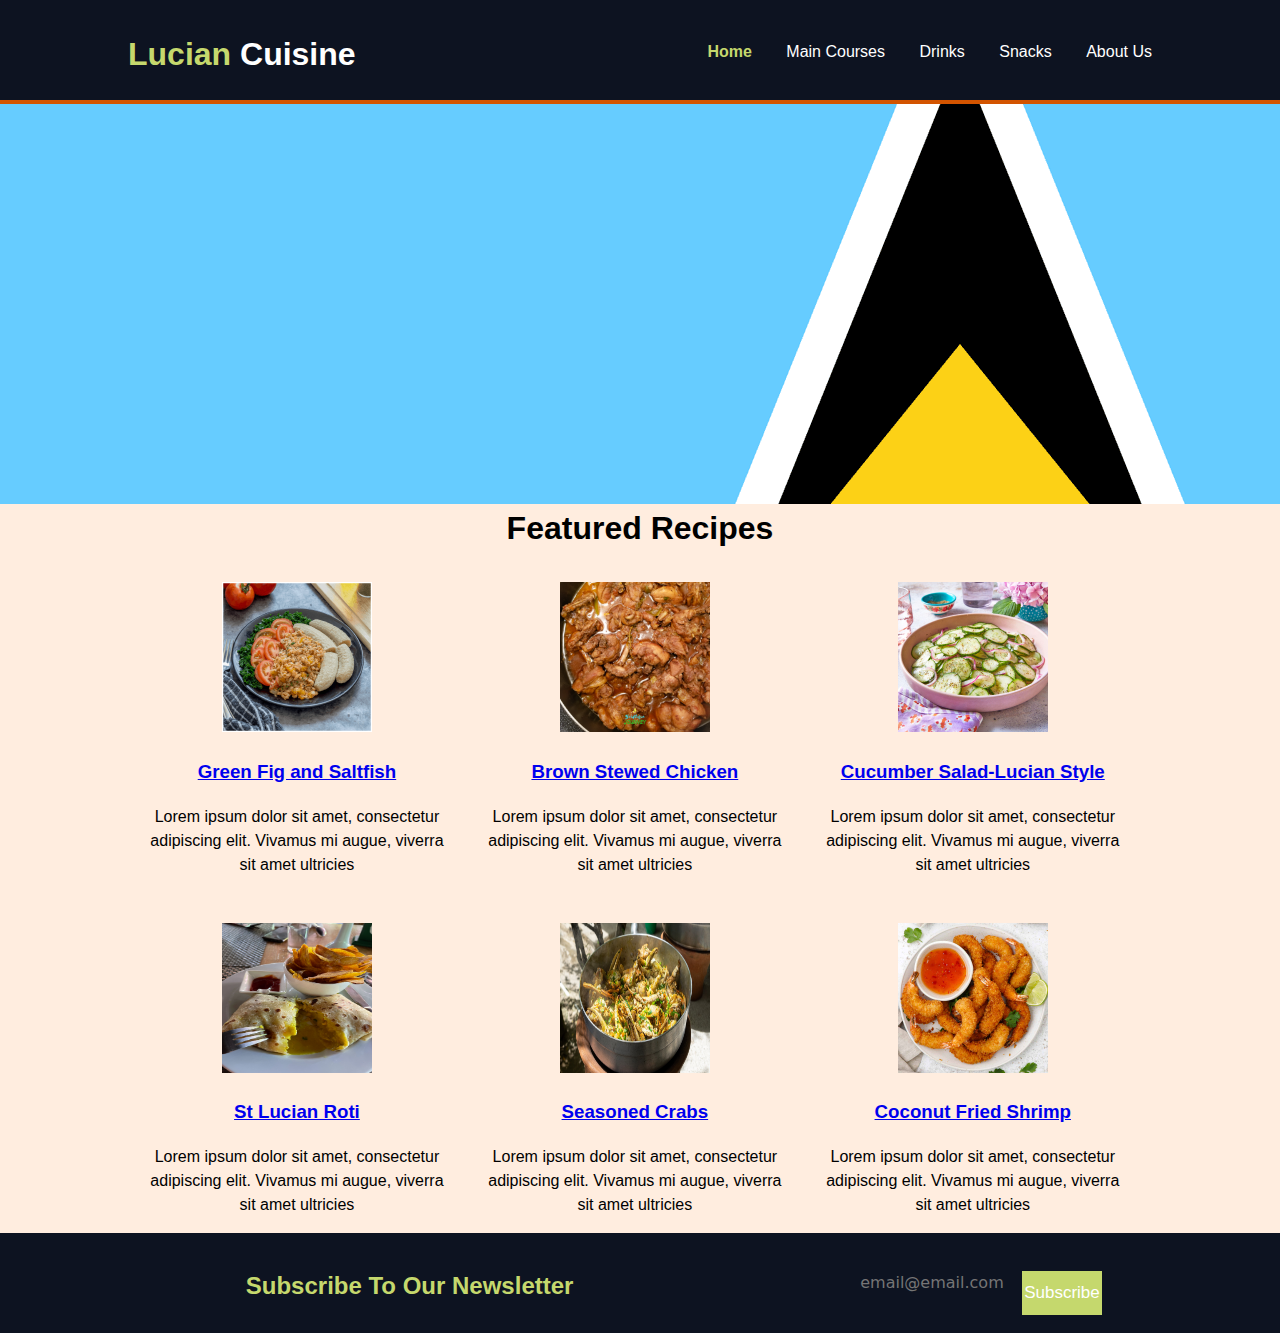
<file: index.html>
<!doctype html>
<html lang="en">
    <head>
        <title>Home</title>
        <link rel="stylesheet" href="css/style.css">
    </head>
    <body>
        <header>
            <div class="container">
                <h1 id="branding"><span class="active">Lucian</span> Cuisine</h1>
                <nav>
                    <ul>
                        <li><a class="active" href="index.html">Home</a></li>
                        <li><a href="maincourses.html">Main Courses</a></li>
                        <li><a href="drinks.html">Drinks</a></li>
						<li><a href="snacks.html">Snacks</a></li>
						<li><a href="aboutus.html">About Us</a></li>
                    </ul>
                </nav>
            </div>
        </header>
        
        <section id="banner">
            <div class="container">
			</div>
			<script async src="https://cse.google.com/cse.js?cx=9193467f8d4b648d4">
			</script>
			<div class="gcse-search">

			</div>
        </section>
	
       
		
		<h1 align="center">Featured Recipes </h1>
           
        
        
        <section id="boxes">
            <div class="container">
                <div class="box">
                    <a href="recipe.html"><img src="img/figandsaltfish.png"></a>
                    <a href="recipe.html"><h3>Green Fig and Saltfish</h3></a>
                    <p>Lorem ipsum dolor sit amet, consectetur adipiscing elit. Vivamus mi augue, viverra sit amet ultricies</p>
                </div>
                <div class="box">
                    <a href="recipe.html"><img src="img/stewedchicken.png"></a>
                    <a href="recipe.html"><h3>Brown Stewed Chicken</h3></a>
                    <p>Lorem ipsum dolor sit amet, consectetur adipiscing elit. Vivamus mi augue, viverra sit amet ultricies</p>
                </div>
                <div class="box">
                    <a href="recipe.html"><img src="img/salad.jpg"></a>
                    <a href="recipe.html"><h3>Cucumber Salad-Lucian Style</h3></a>
                    <p>Lorem ipsum dolor sit amet, consectetur adipiscing elit. Vivamus mi augue, viverra sit amet ultricies</p>
                </div>
				 <div class="box">
                    <a href="recipe.html"><img src="img/roti.jpg"></a>
                    <a href="recipe.html"><h3>St Lucian Roti</h3></a>
                    <p>Lorem ipsum dolor sit amet, consectetur adipiscing elit. Vivamus mi augue, viverra sit amet ultricies</p>
                </div>
				 <div class="box">
                    <a href="recipe.html"><img src="img/crabs.jpg"></a>
                    <a href="recipe.html"><h3>Seasoned Crabs</h3></a>
                    <p>Lorem ipsum dolor sit amet, consectetur adipiscing elit. Vivamus mi augue, viverra sit amet ultricies</p>
                </div>
				 <div class="box">
                    <a href="recipe.html"><img src="img/shrimp.jpg"></a>
                    <a href="recipe.html"><h3>Coconut Fried Shrimp</h3></a>
                    <p>Lorem ipsum dolor sit amet, consectetur adipiscing elit. Vivamus mi augue, viverra sit amet ultricies</p>
                </div>
            </div>
        </section>

        <footer>
             <section id="newsletter">
            <div class="container">
                <h2>Subscribe To Our Newsletter</h2>
                <form>
                    <input type="email" placeholder="email@email.com">
                    <button>Subscribe</button>
                </form>
            </div>
        </section>
        </footer>
    </body>
</html>
</file>
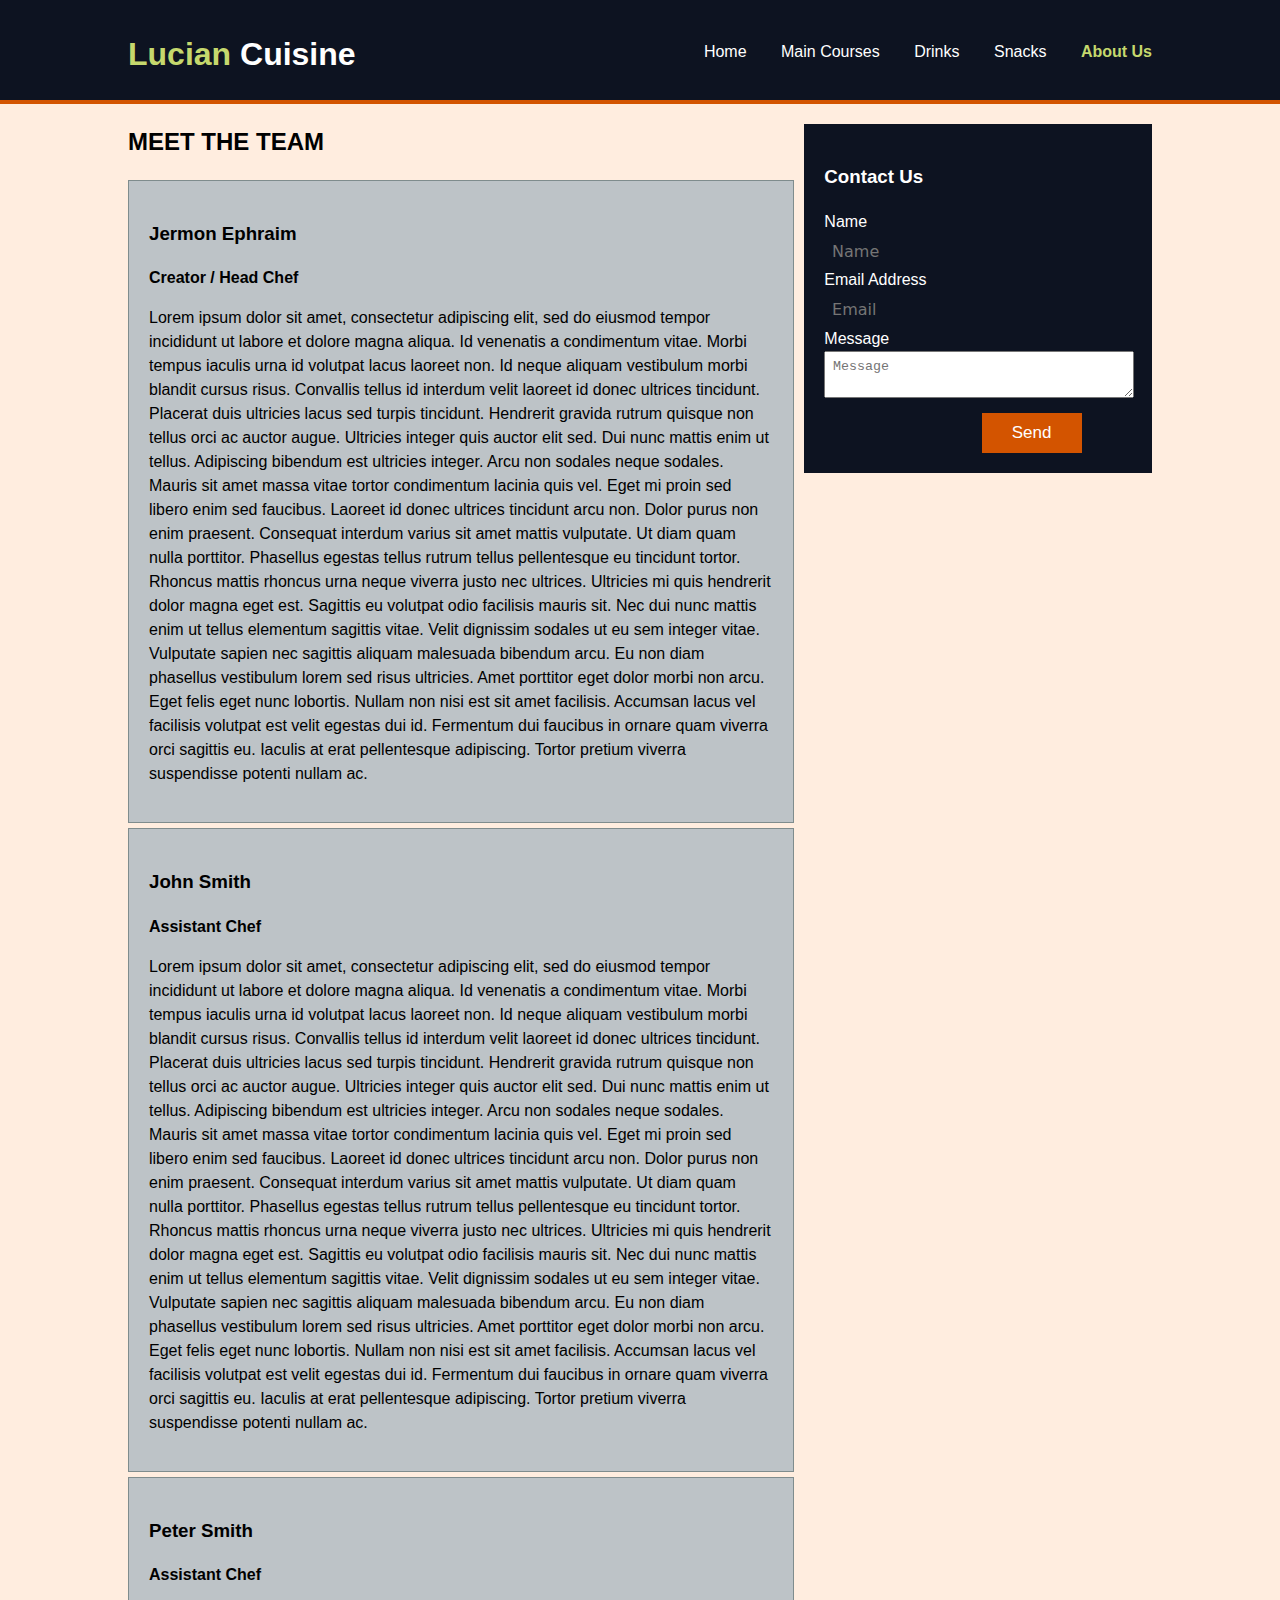
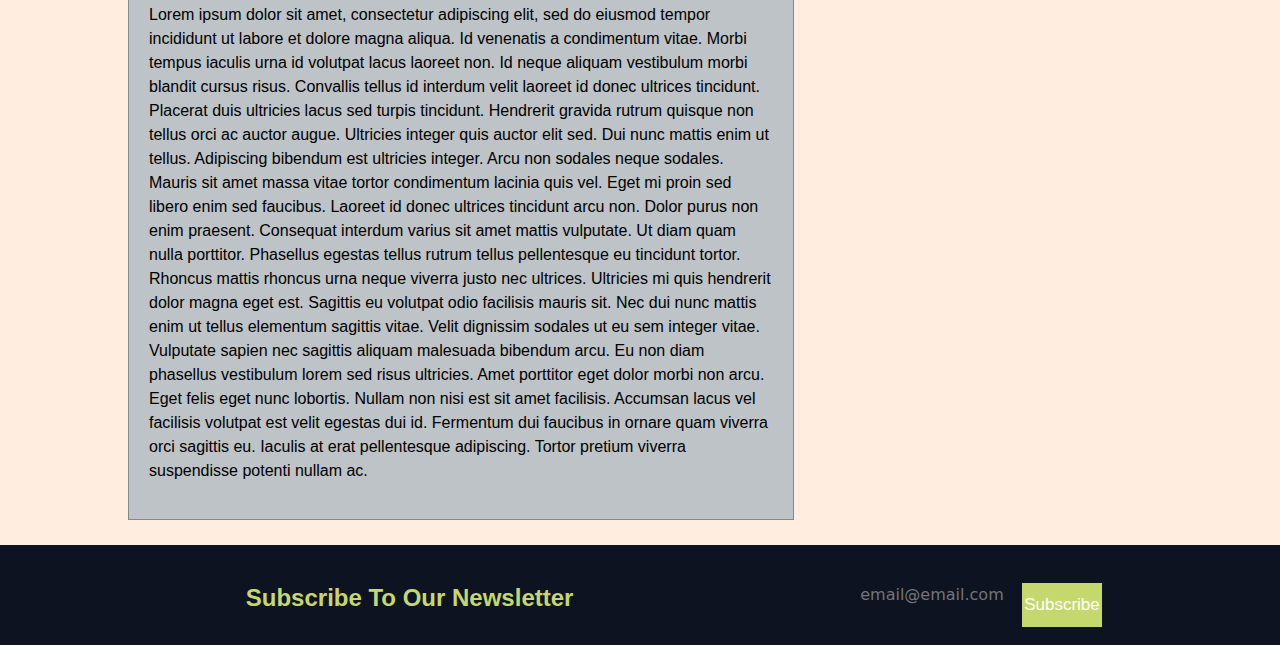
<file: aboutus.html>
<!doctype html>
<html lang="en">
    <head>
        <title>Recipe Page</title>
        <link rel="stylesheet" href="css/style.css">
    </head>
    <body>
        <header>
            <div class="container">
                <h1 id="branding"><span class="active">Lucian</span> Cuisine</h1>
                <nav>
                    <ul>
                        <li><a href="index.html">Home</a></li>
                        <li><a href="maincourses.html">Main Courses</a></li>
                        <li><a href="drinks.html">Drinks</a></li>
						<li><a href="snacks.html">Snacks</a></li>
						<li><a class="active" href="aboutus.html">About Us</a></li>
                    </ul>
                </nav>
            </div>
        </header>
		
         <section id="boxes">
            <div class="container">
                <article id="services">
                    <h2>MEET THE TEAM</h2>
                    <div>
                        <h3>Jermon Ephraim</h3>
                        <p><strong>Creator / Head Chef</strong></p>
                        <p>Lorem ipsum dolor sit amet, consectetur adipiscing elit, sed do eiusmod tempor incididunt ut labore et dolore magna aliqua. Id venenatis a condimentum vitae. Morbi tempus iaculis urna id volutpat lacus laoreet non. Id neque aliquam vestibulum morbi blandit cursus risus. Convallis tellus id interdum velit laoreet id donec ultrices tincidunt. Placerat duis ultricies lacus sed turpis tincidunt. Hendrerit gravida rutrum quisque non tellus orci ac auctor augue. Ultricies integer quis auctor elit sed. Dui nunc mattis enim ut tellus. Adipiscing bibendum est ultricies integer. Arcu non sodales neque sodales. Mauris sit amet massa vitae tortor condimentum lacinia quis vel. Eget mi proin sed libero enim sed faucibus. Laoreet id donec ultrices tincidunt arcu non. Dolor purus non enim praesent.

						Consequat interdum varius sit amet mattis vulputate. Ut diam quam nulla porttitor. Phasellus egestas tellus rutrum tellus pellentesque eu tincidunt tortor. Rhoncus mattis rhoncus urna neque viverra justo nec ultrices. Ultricies mi quis hendrerit dolor magna eget est. Sagittis eu volutpat odio facilisis mauris sit. Nec dui nunc mattis enim ut tellus elementum sagittis vitae. Velit dignissim sodales ut eu sem integer vitae. Vulputate sapien nec sagittis aliquam malesuada bibendum arcu. Eu non diam phasellus vestibulum lorem sed risus ultricies. Amet porttitor eget dolor morbi non arcu. Eget felis eget nunc lobortis. Nullam non nisi est sit amet facilisis. Accumsan lacus vel facilisis volutpat est velit egestas dui id. Fermentum dui faucibus in ornare quam viverra orci sagittis eu. Iaculis at erat pellentesque adipiscing. Tortor pretium viverra suspendisse potenti nullam ac.</p>
                    </div>
                    <div>
                        <h3>John Smith</h3>
                        <p><strong>Assistant Chef</strong></p>
                        <p>Lorem ipsum dolor sit amet, consectetur adipiscing elit, sed do eiusmod tempor incididunt ut labore et dolore magna aliqua. Id venenatis a condimentum vitae. Morbi tempus iaculis urna id volutpat lacus laoreet non. Id neque aliquam vestibulum morbi blandit cursus risus. Convallis tellus id interdum velit laoreet id donec ultrices tincidunt. Placerat duis ultricies lacus sed turpis tincidunt. Hendrerit gravida rutrum quisque non tellus orci ac auctor augue. Ultricies integer quis auctor elit sed. Dui nunc mattis enim ut tellus. Adipiscing bibendum est ultricies integer. Arcu non sodales neque sodales. Mauris sit amet massa vitae tortor condimentum lacinia quis vel. Eget mi proin sed libero enim sed faucibus. Laoreet id donec ultrices tincidunt arcu non. Dolor purus non enim praesent.

						Consequat interdum varius sit amet mattis vulputate. Ut diam quam nulla porttitor. Phasellus egestas tellus rutrum tellus pellentesque eu tincidunt tortor. Rhoncus mattis rhoncus urna neque viverra justo nec ultrices. Ultricies mi quis hendrerit dolor magna eget est. Sagittis eu volutpat odio facilisis mauris sit. Nec dui nunc mattis enim ut tellus elementum sagittis vitae. Velit dignissim sodales ut eu sem integer vitae. Vulputate sapien nec sagittis aliquam malesuada bibendum arcu. Eu non diam phasellus vestibulum lorem sed risus ultricies. Amet porttitor eget dolor morbi non arcu. Eget felis eget nunc lobortis. Nullam non nisi est sit amet facilisis. Accumsan lacus vel facilisis volutpat est velit egestas dui id. Fermentum dui faucibus in ornare quam viverra orci sagittis eu. Iaculis at erat pellentesque adipiscing. Tortor pretium viverra suspendisse potenti nullam ac.</p>
                    </div>
                    <div>
                        <h3>Peter Smith</h3>
                        <p><strong>Assistant Chef</strong></p>
                        <p>Lorem ipsum dolor sit amet, consectetur adipiscing elit, sed do eiusmod tempor incididunt ut labore et dolore magna aliqua. Id venenatis a condimentum vitae. Morbi tempus iaculis urna id volutpat lacus laoreet non. Id neque aliquam vestibulum morbi blandit cursus risus. Convallis tellus id interdum velit laoreet id donec ultrices tincidunt. Placerat duis ultricies lacus sed turpis tincidunt. Hendrerit gravida rutrum quisque non tellus orci ac auctor augue. Ultricies integer quis auctor elit sed. Dui nunc mattis enim ut tellus. Adipiscing bibendum est ultricies integer. Arcu non sodales neque sodales. Mauris sit amet massa vitae tortor condimentum lacinia quis vel. Eget mi proin sed libero enim sed faucibus. Laoreet id donec ultrices tincidunt arcu non. Dolor purus non enim praesent.

						Consequat interdum varius sit amet mattis vulputate. Ut diam quam nulla porttitor. Phasellus egestas tellus rutrum tellus pellentesque eu tincidunt tortor. Rhoncus mattis rhoncus urna neque viverra justo nec ultrices. Ultricies mi quis hendrerit dolor magna eget est. Sagittis eu volutpat odio facilisis mauris sit. Nec dui nunc mattis enim ut tellus elementum sagittis vitae. Velit dignissim sodales ut eu sem integer vitae. Vulputate sapien nec sagittis aliquam malesuada bibendum arcu. Eu non diam phasellus vestibulum lorem sed risus ultricies. Amet porttitor eget dolor morbi non arcu. Eget felis eget nunc lobortis. Nullam non nisi est sit amet facilisis. Accumsan lacus vel facilisis volutpat est velit egestas dui id. Fermentum dui faucibus in ornare quam viverra orci sagittis eu. Iaculis at erat pellentesque adipiscing. Tortor pretium viverra suspendisse potenti nullam ac.</p>
                    </div>
                </article>    
                
                <aside id="contact" class="dark">
                    <h3>Contact Us</h3>
                    <form>
                        <label>Name</label><br>
                        <input type="text" placeholder="Name"><br>
                        <label>Email Address</label><br>
                        <input type="text" placeholder="Email"><br>
                        <label>Message</label><br>
                        <textarea placeholder="Message"></textarea><br>
                        <button>Send</button>
                    </form>
                </aside>
            </div>
        </section>

        <footer>
             <section id="newsletter">
            <div class="container">
                <h2>Subscribe To Our Newsletter</h2>
                <form>
                    <input type="email" placeholder="email@email.com">
                    <button>Subscribe</button>
                </form>
            </div>
        </section>
        </footer>
    </body>
</html>
</file>
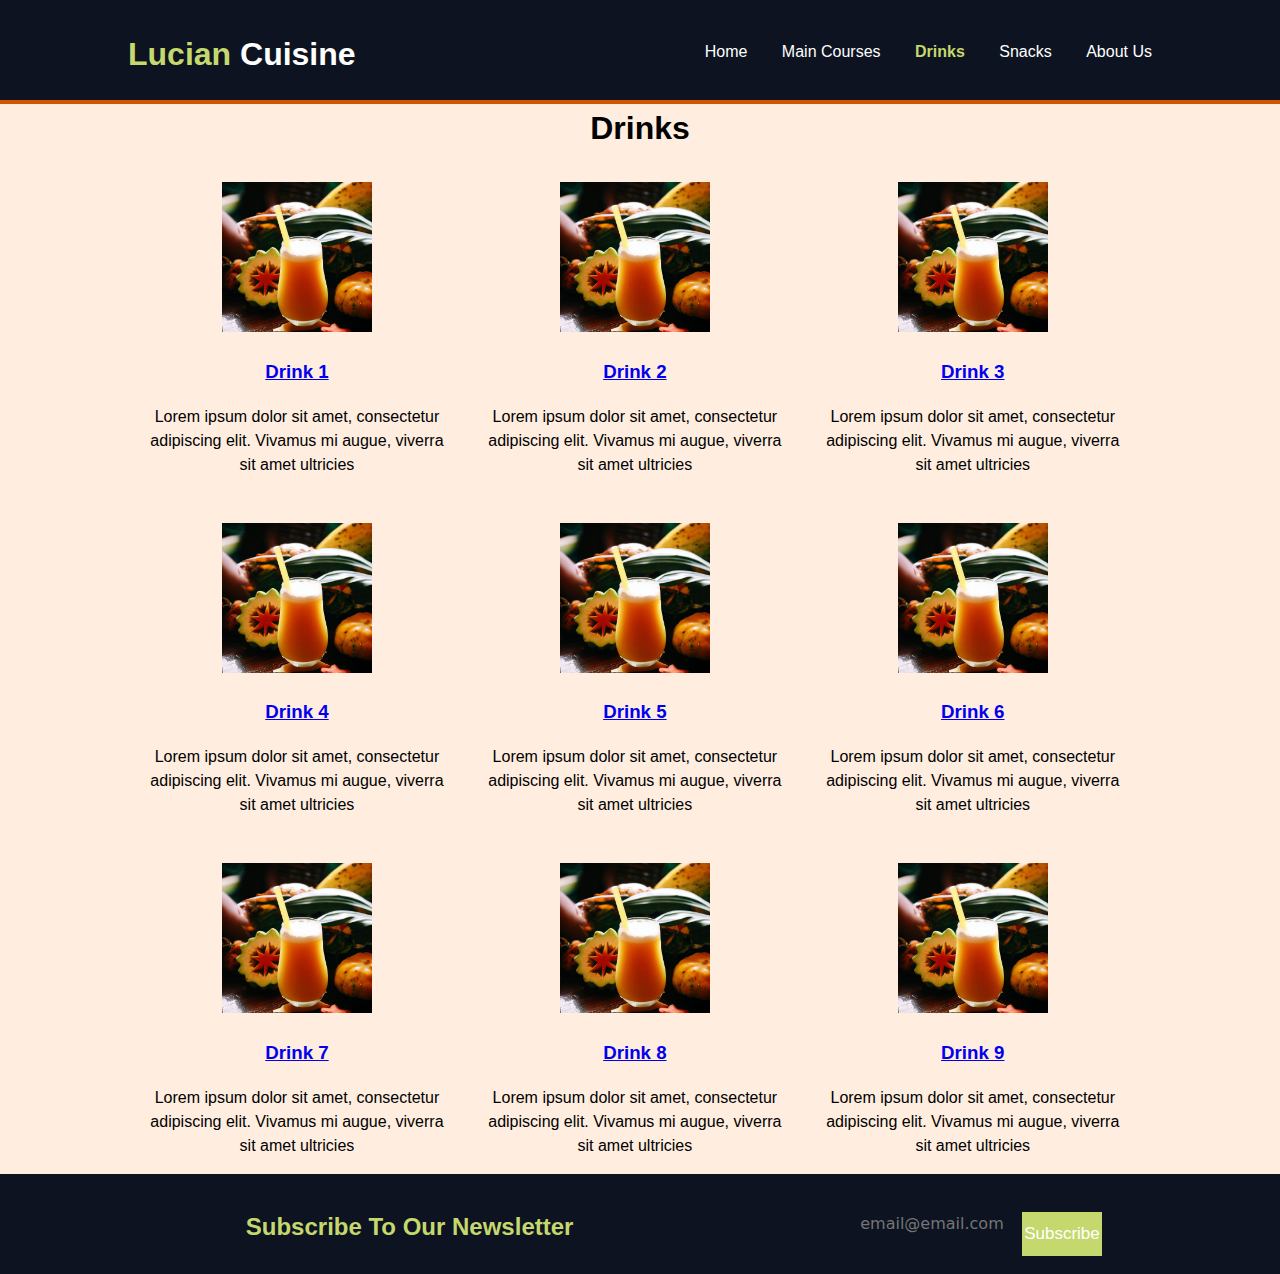
<file: drinks.html>
<!doctype html>
<html lang="en">
    <head>
        <title>Drinks</title>
        <link rel="stylesheet" href="css/style.css">
    </head>
    <body>
        <header>
            <div class="container">
                <h1 id="branding"><span class="active">Lucian</span> Cuisine</h1>
                <nav>
                    <ul>
                        <li><a href="index.html">Home</a></li>
                        <li><a href="maincourses.html">Main Courses</a></li>
                        <li><a class="active" href="drinks.html">Drinks</a></li>
						<li><a href="snacks.html">Snacks</a></li>
						<li><a href="aboutus.html">About Us</a></li>
                    </ul>
                </nav>
            </div>
        </header>
        
      
		
			
	    <div>
		</div>
		
		<h1 align="center">Drinks</h1>
           
        
        
        <section id="boxes">
            <div class="container">
               <div class="box"> 
                    <a href="recipe.html"><img src="img/drinkplaceholder.jpg"></a>
                    <a href="recipe.html"><h3>Drink 1</h3></a>
                    <p>Lorem ipsum dolor sit amet, consectetur adipiscing elit. Vivamus mi augue, viverra sit amet ultricies</p>
                </div>
                <div class="box">
                    <a href="recipe.html"><img src="img/drinkplaceholder.jpg"></a>
                    <a href="recipe.html"><h3>Drink 2</h3></a>
                    <p>Lorem ipsum dolor sit amet, consectetur adipiscing elit. Vivamus mi augue, viverra sit amet ultricies</p>
                </div>
                <div class="box">
                    <a href="recipe.html"><img src="img/drinkplaceholder.jpg"></a>
                    <a href="recipe.html"><h3>Drink 3</h3></a>
                    <p>Lorem ipsum dolor sit amet, consectetur adipiscing elit. Vivamus mi augue, viverra sit amet ultricies</p>
                </div>
				 <div class="box">
                    <a href="recipe.html"><img src="img/drinkplaceholder.jpg"></a>
                    <a href="recipe.html"><h3>Drink 4</h3></a>
                    <p>Lorem ipsum dolor sit amet, consectetur adipiscing elit. Vivamus mi augue, viverra sit amet ultricies</p>
                </div>
				 <div class="box">
                    <a href="recipe.html"><img src="img/drinkplaceholder.jpg"></a>
                    <a href="recipe.html"><h3>Drink 5</h3></a>
                    <p>Lorem ipsum dolor sit amet, consectetur adipiscing elit. Vivamus mi augue, viverra sit amet ultricies</p>
                </div>
				 <div class="box">
                    <a href="recipe.html"><img src="img/drinkplaceholder.jpg"></a>
                    <a href="recipe.html"><h3>Drink 6</h3></a>
                    <p>Lorem ipsum dolor sit amet, consectetur adipiscing elit. Vivamus mi augue, viverra sit amet ultricies</p>
                </div>
				 <div class="box">
                    <a href="recipe.html"><img src="img/drinkplaceholder.jpg"></a>
                    <a href="recipe.html"><h3>Drink 7</h3></a>
                    <p>Lorem ipsum dolor sit amet, consectetur adipiscing elit. Vivamus mi augue, viverra sit amet ultricies</p>
                </div>
				 <div class="box">
                    <a href="recipe.html"><img src="img/drinkplaceholder.jpg"></a>
                    <a href="recipe.html"><h3>Drink 8</h3></a>
                    <p>Lorem ipsum dolor sit amet, consectetur adipiscing elit. Vivamus mi augue, viverra sit amet ultricies</p>
                </div>
				 <div class="box">
                    <a href="recipe.html"><img src="img/drinkplaceholder.jpg"></a>
                    <a href="recipe.html"><h3>Drink 9</h3></a>
                    <p>Lorem ipsum dolor sit amet, consectetur adipiscing elit. Vivamus mi augue, viverra sit amet ultricies</p>
                </div>
            </div>
        </section>

        <footer>
             <section id="newsletter">
            <div class="container">
                <h2>Subscribe To Our Newsletter</h2>
                <form>
                    <input type="email" placeholder="email@email.com">
                    <button>Subscribe</button>
                </form>
            </div>
        </section>
        </footer>
    </body>
</html>
</file>
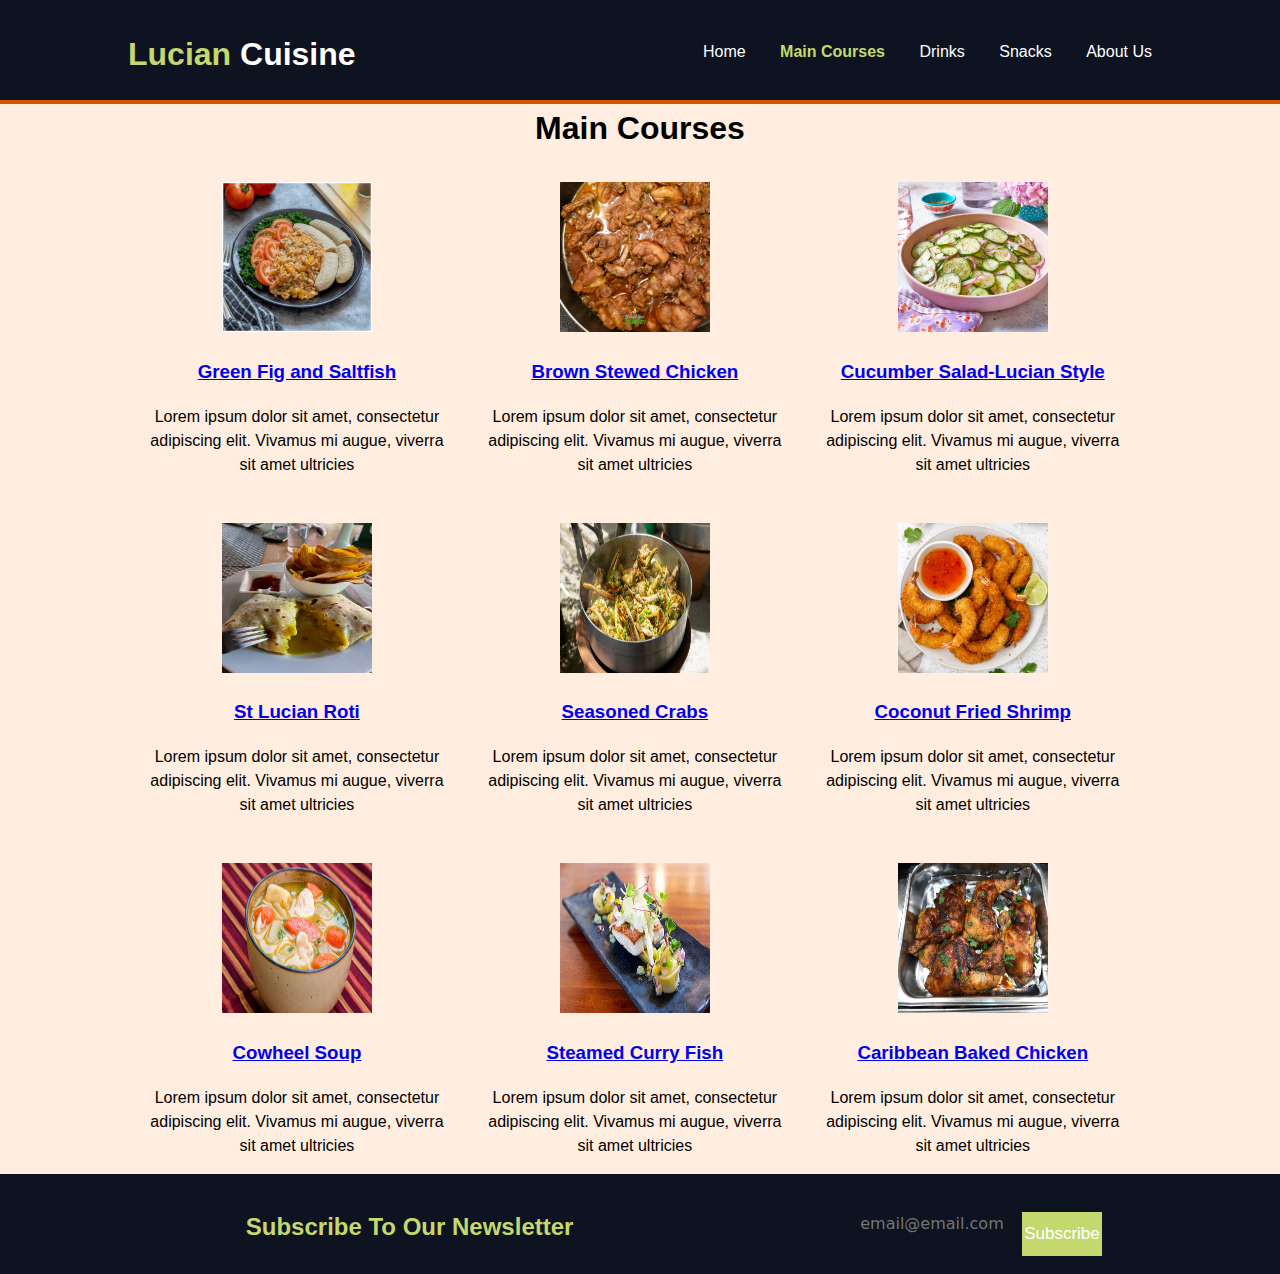
<file: maincourses.html>
<!doctype html>
<html lang="en">
    <head>
        <title>Main Courses</title>
        <link rel="stylesheet" href="css/style.css">
    </head>
    <body>
        <header>
            <div class="container">
                <h1 id="branding"><span class="active">Lucian</span> Cuisine</h1>
                <nav>
                    <ul>
                        <li><a href="index.html">Home</a></li>
                        <li><a class="active" href="maincourses.html">Main Courses</a></li>
                        <li><a href="drinks.html">Drinks</a></li>
						<li><a href="snacks.html">Snacks</a></li>
						<li><a href="aboutus.html">About Us</a></li>
                    </ul>
                </nav>
            </div>
        </header>
        
      
		
			
	    <div>
		</div>
		
		<h1 align="center">Main Courses</h1>
           
        
        
        <section id="boxes">
            <div class="container">
               <div class="box"> 
                    <a href="recipe.html"><img src="img/figandsaltfish.png"></a>
                    <a href="recipe.html"><h3>Green Fig and Saltfish</h3></a>
                    <p>Lorem ipsum dolor sit amet, consectetur adipiscing elit. Vivamus mi augue, viverra sit amet ultricies</p>
                </div>
                <div class="box">
                    <a href="recipe.html"><img src="img/stewedchicken.png"></a>
                    <a href="recipe.html"><h3>Brown Stewed Chicken</h3></a>
                    <p>Lorem ipsum dolor sit amet, consectetur adipiscing elit. Vivamus mi augue, viverra sit amet ultricies</p>
                </div>
                <div class="box">
                    <a href="recipe.html"><img src="img/salad.jpg"></a>
                    <a href="recipe.html"><h3>Cucumber Salad-Lucian Style</h3></a>
                    <p>Lorem ipsum dolor sit amet, consectetur adipiscing elit. Vivamus mi augue, viverra sit amet ultricies</p>
                </div>
				 <div class="box">
                    <a href="recipe.html"><img src="img/roti.jpg"></a>
                    <a href="recipe.html"><h3>St Lucian Roti</h3></a>
                    <p>Lorem ipsum dolor sit amet, consectetur adipiscing elit. Vivamus mi augue, viverra sit amet ultricies</p>
                </div>
				 <div class="box">
                    <a href="recipe.html"><img src="img/crabs.jpg"></a>
                    <a href="recipe.html"><h3>Seasoned Crabs</h3></a>
                    <p>Lorem ipsum dolor sit amet, consectetur adipiscing elit. Vivamus mi augue, viverra sit amet ultricies</p>
                </div>
				 <div class="box">
                    <a href="recipe.html"><img src="img/shrimp.jpg"></a>
                    <a href="recipe.html"><h3>Coconut Fried Shrimp</h3></a>
                    <p>Lorem ipsum dolor sit amet, consectetur adipiscing elit. Vivamus mi augue, viverra sit amet ultricies</p>
                </div>
				 <div class="box">
                    <a href="recipe.html"><img src="img/soup.jpg"></a>
                    <a href="recipe.html"><h3>Cowheel Soup</h3></a>
                    <p>Lorem ipsum dolor sit amet, consectetur adipiscing elit. Vivamus mi augue, viverra sit amet ultricies</p>
                </div>
				 <div class="box">
                    <a href="recipe.html"><img src="img/fish.jpg"></a>
                    <a href="recipe.html"><h3>Steamed Curry Fish</h3></a>
                    <p>Lorem ipsum dolor sit amet, consectetur adipiscing elit. Vivamus mi augue, viverra sit amet ultricies</p>
                </div>
				 <div class="box">
                    <a href="recipe.html"><img src="img/chicken.jpg"></a>
                    <a href="recipe.html"><h3>Caribbean Baked Chicken</h3></a>
                    <p>Lorem ipsum dolor sit amet, consectetur adipiscing elit. Vivamus mi augue, viverra sit amet ultricies</p>
                </div>
            </div>
        </section>

        <footer>
             <section id="newsletter">
            <div class="container">
                <h2>Subscribe To Our Newsletter</h2>
                <form>
                    <input type="email" placeholder="email@email.com">
                    <button>Subscribe</button>
                </form>
            </div>
        </section>
        </footer>
    </body>
</html>
</file>
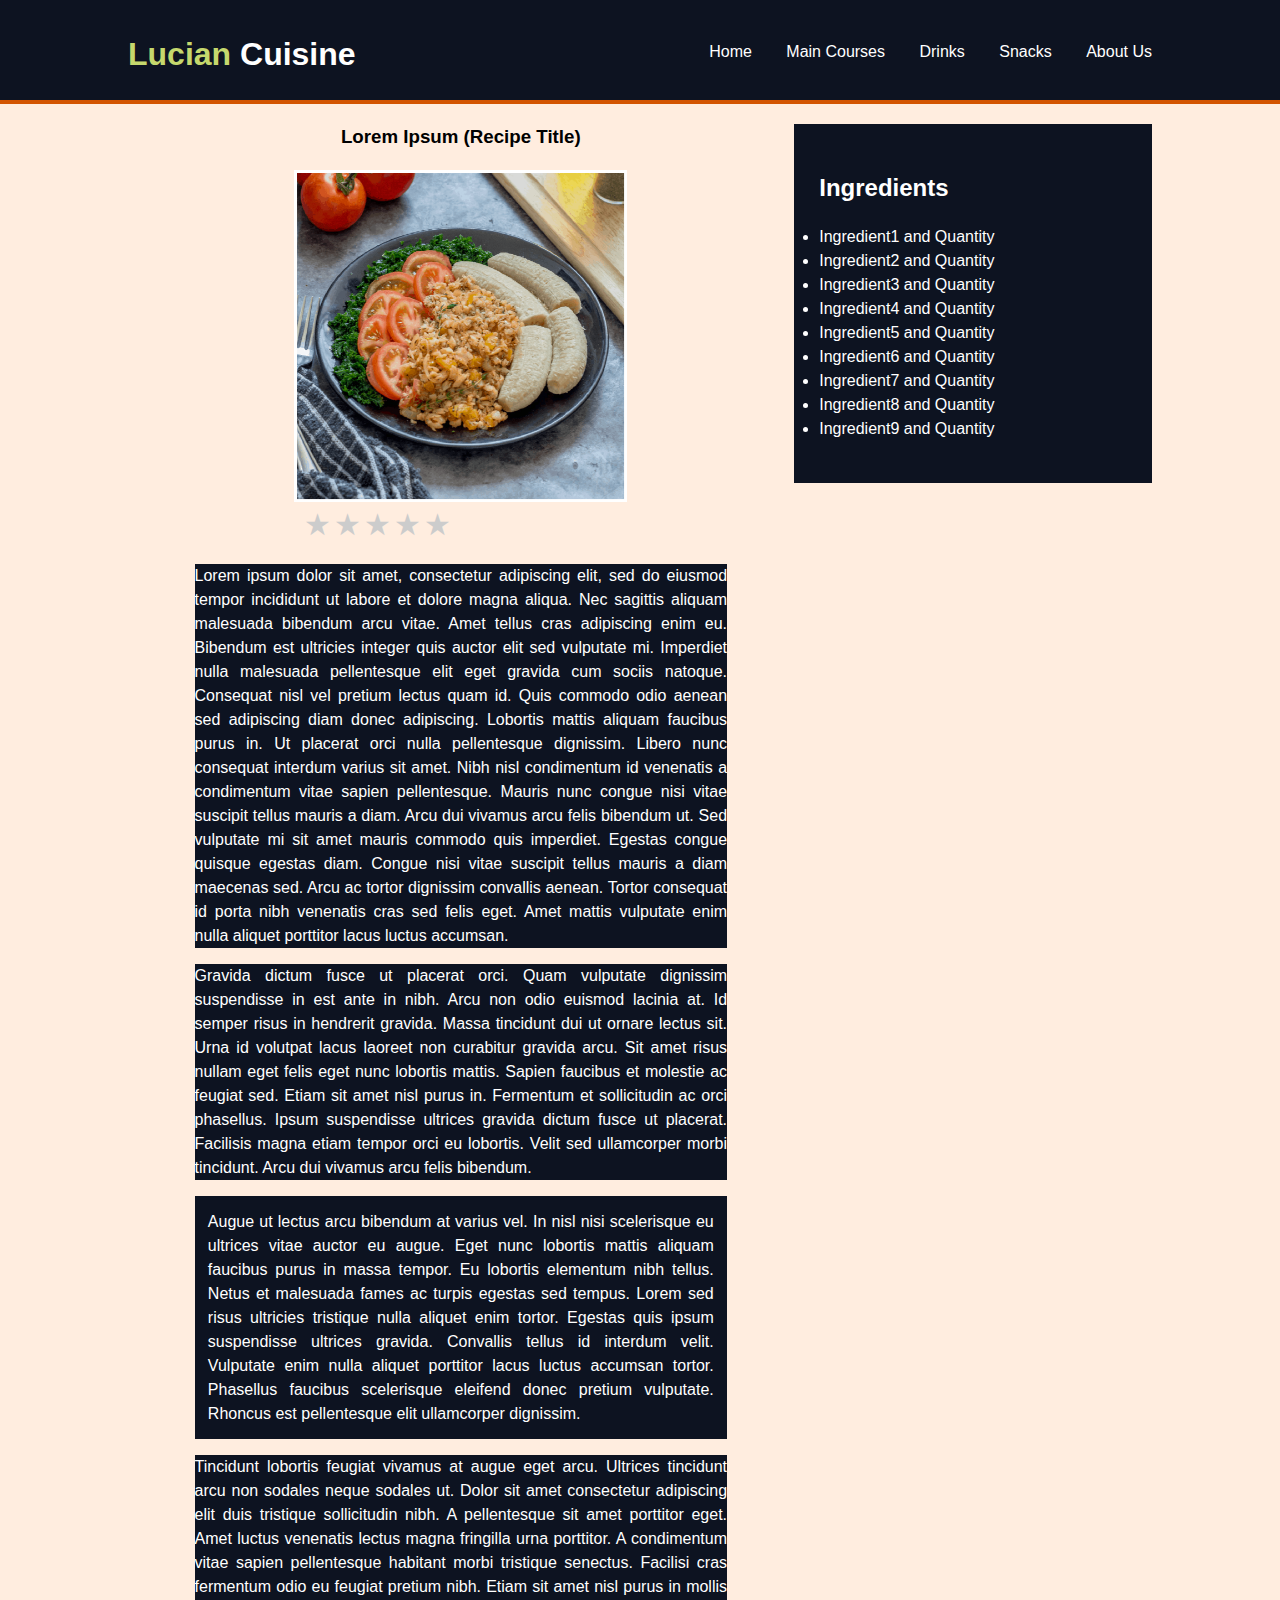
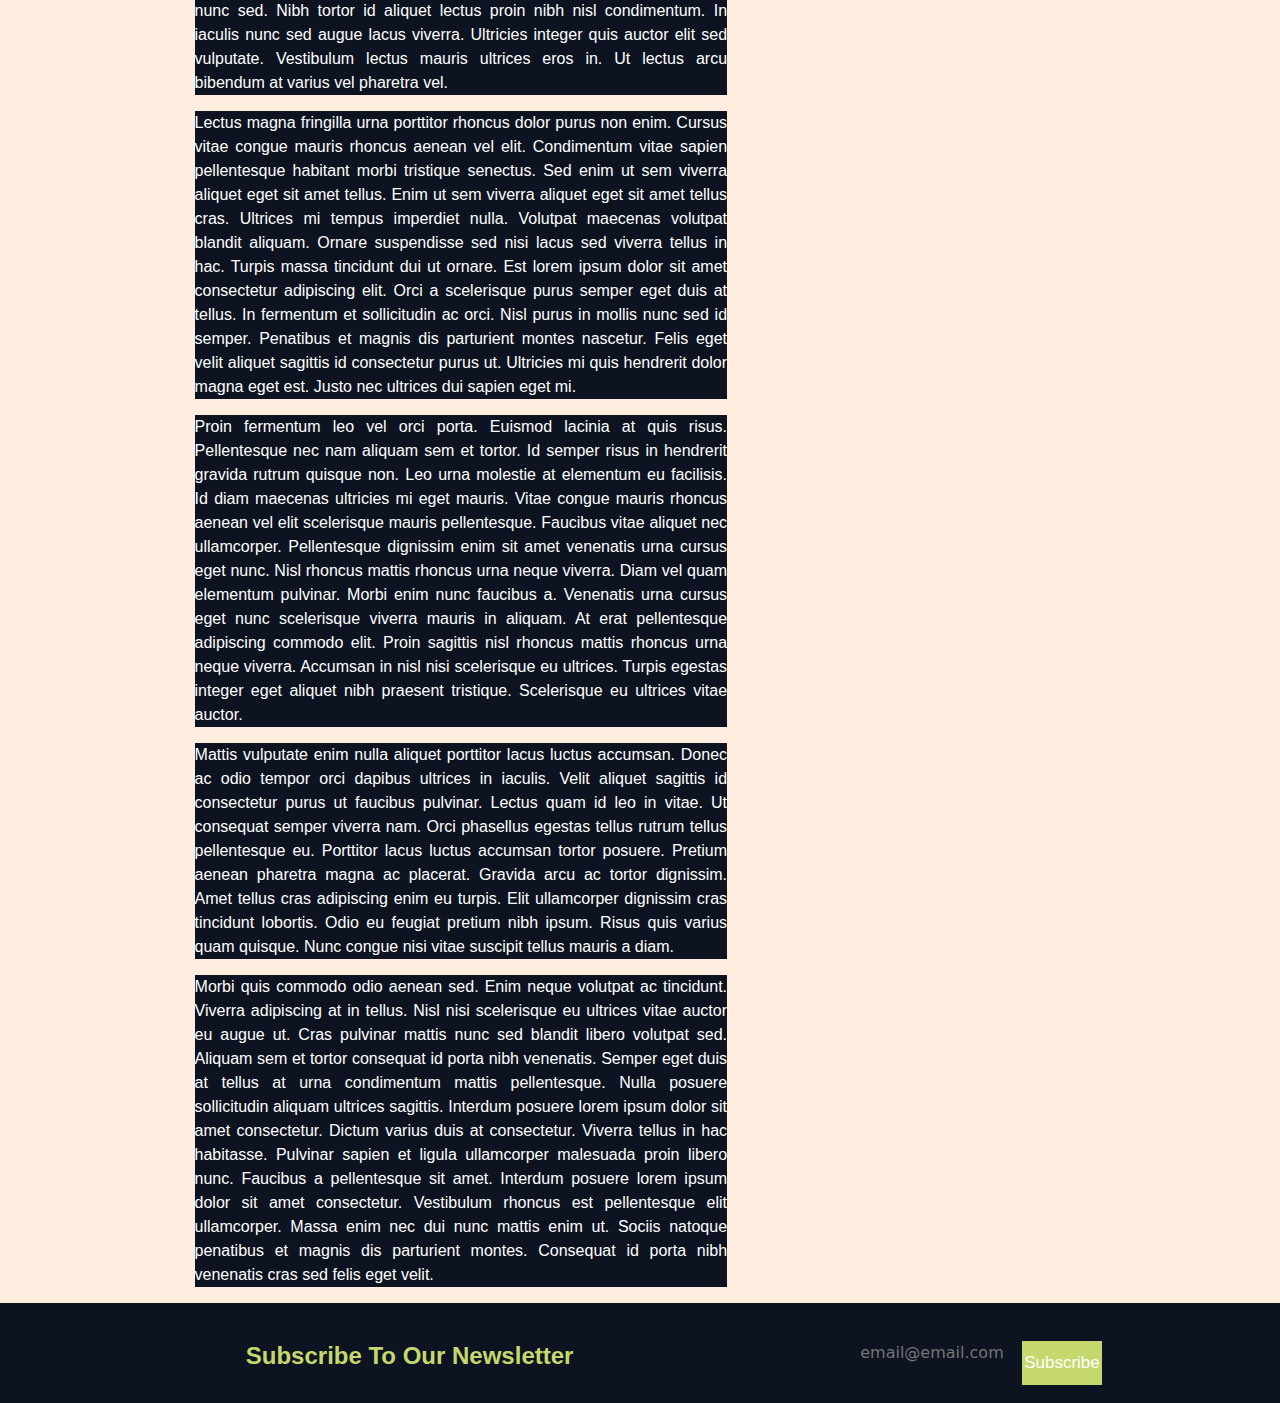
<file: recipe.html>
<!doctype html>
<html lang="en">
    <head>
        <title>Recipe Page</title>
        <link rel="stylesheet" href="css/style.css">
    </head>
    <body>
        <header>
            <div class="container">
                <h1 id="branding"><span class="active">Lucian</span> Cuisine</h1>
                <nav>
                    <ul>
                        <li><a href="index.html">Home</a></li>
                        <li><a href="maincourses.html">Main Courses</a></li>
                        <li><a href="drinks.html">Drinks</a></li>
						<li><a href="snacks.html">Snacks</a></li>
						<li><a href="aboutus.html">About Us</a></li>
                    </ul>
                </nav>
            </div>
        </header>
		
        <section>
            <div class="container">
			<aside id="wwd" class="dark">
           
                    <h2>Ingredients</h2>
                    <p>
                       <ul>
							<li>Ingredient1 and Quantity</li>
							<li>Ingredient2 and Quantity</li>
							<li>Ingredient3 and Quantity</li>
							<li>Ingredient4 and Quantity</li>
							<li>Ingredient5 and Quantity</li>
							<li>Ingredient6 and Quantity</li>
							<li>Ingredient7 and Quantity</li>
							<li>Ingredient8 and Quantity</li>
							<li>Ingredient9 and Quantity</li>
				       </ul> 
                    </p>
           
            </aside>
                <article id="recipe">
				
				
                    <h3 align="center">Lorem Ipsum (Recipe Title)</h3>
                   
					
					
					
				 <img src="img/figandsaltfish.png" alt="Paris" class="center"> 
				 
				 
			
				<div class="center">
				   <div class="rate">
					<input type="radio" id="star5" name="rate" value="5" />
					<label for="star5" title="Delicious!">5 stars</label>
					<input type="radio" id="star4" name="rate" value="4" />
					<label for="star4" title="Great!">4 stars</label>
					<input type="radio" id="star3" name="rate" value="3" />
					<label for="star3" title="Average">3 stars</label>
					<input type="radio" id="star2" name="rate" value="2" />
					<label for="star2" title="Poor">2 stars</label>
					<input type="radio" id="star1" name="rate" value="1" />
					<label for="star1" title="Eww!">1 star</label>
					</div>
				</div>
			
			<div class="container">
                    <p class="dark">
                        Lorem ipsum dolor sit amet, consectetur adipiscing elit, sed do eiusmod tempor incididunt ut labore et dolore magna aliqua. Nec sagittis aliquam malesuada bibendum arcu vitae. Amet tellus cras adipiscing enim eu. Bibendum est ultricies integer quis auctor elit sed vulputate mi. Imperdiet nulla malesuada pellentesque elit eget gravida cum sociis natoque. Consequat nisl vel pretium lectus quam id. Quis commodo odio aenean sed adipiscing diam donec adipiscing. Lobortis mattis aliquam faucibus purus in. Ut placerat orci nulla pellentesque dignissim. Libero nunc consequat interdum varius sit amet. Nibh nisl condimentum id venenatis a condimentum vitae sapien pellentesque. Mauris nunc congue nisi vitae suscipit tellus mauris a diam. Arcu dui vivamus arcu felis bibendum ut. Sed vulputate mi sit amet mauris commodo quis imperdiet. Egestas congue quisque egestas diam. Congue nisi vitae suscipit tellus mauris a diam maecenas sed. Arcu ac tortor dignissim convallis aenean. Tortor consequat id porta nibh venenatis cras sed felis eget. Amet mattis vulputate enim nulla aliquet porttitor lacus luctus accumsan. </p>

                       <p class="dark">
					   Gravida dictum fusce ut placerat orci. Quam vulputate dignissim suspendisse in est ante in nibh. Arcu non odio euismod lacinia at. Id semper risus in hendrerit gravida. Massa tincidunt dui ut ornare lectus sit. Urna id volutpat lacus laoreet non curabitur gravida arcu. Sit amet risus nullam eget felis eget nunc lobortis mattis. Sapien faucibus et molestie ac feugiat sed. Etiam sit amet nisl purus in. Fermentum et sollicitudin ac orci phasellus. Ipsum suspendisse ultrices gravida dictum fusce ut placerat. Facilisis magna etiam tempor orci eu lobortis. Velit sed ullamcorper morbi tincidunt. Arcu dui vivamus arcu felis bibendum.</p>

                       <p class="dark">
					   Augue ut lectus arcu bibendum at varius vel. In nisl nisi scelerisque eu ultrices vitae auctor eu augue. Eget nunc lobortis mattis aliquam faucibus purus in massa tempor. Eu lobortis elementum nibh tellus. Netus et malesuada fames ac turpis egestas sed tempus. Lorem sed risus ultricies tristique nulla aliquet enim tortor. Egestas quis ipsum suspendisse ultrices gravida. Convallis tellus id interdum velit. Vulputate enim nulla aliquet porttitor lacus luctus accumsan tortor. Phasellus faucibus scelerisque eleifend donec pretium vulputate. Rhoncus est pellentesque elit ullamcorper dignissim.</p>

                       <p class="dark">
					   Tincidunt lobortis feugiat vivamus at augue eget arcu. Ultrices tincidunt arcu non sodales neque sodales ut. Dolor sit amet consectetur adipiscing elit duis tristique sollicitudin nibh. A pellentesque sit amet porttitor eget. Amet luctus venenatis lectus magna fringilla urna porttitor. A condimentum vitae sapien pellentesque habitant morbi tristique senectus. Facilisi cras fermentum odio eu feugiat pretium nibh. Etiam sit amet nisl purus in mollis nunc sed. Nibh tortor id aliquet lectus proin nibh nisl condimentum. In iaculis nunc sed augue lacus viverra. Ultricies integer quis auctor elit sed vulputate. Vestibulum lectus mauris ultrices eros in. Ut lectus arcu bibendum at varius vel pharetra vel.</p>

                       <p class="dark">
					   Lectus magna fringilla urna porttitor rhoncus dolor purus non enim. Cursus vitae congue mauris rhoncus aenean vel elit. Condimentum vitae sapien pellentesque habitant morbi tristique senectus. Sed enim ut sem viverra aliquet eget sit amet tellus. Enim ut sem viverra aliquet eget sit amet tellus cras. Ultrices mi tempus imperdiet nulla. Volutpat maecenas volutpat blandit aliquam. Ornare suspendisse sed nisi lacus sed viverra tellus in hac. Turpis massa tincidunt dui ut ornare. Est lorem ipsum dolor sit amet consectetur adipiscing elit. Orci a scelerisque purus semper eget duis at tellus. In fermentum et sollicitudin ac orci. Nisl purus in mollis nunc sed id semper. Penatibus et magnis dis parturient montes nascetur. Felis eget velit aliquet sagittis id consectetur purus ut. Ultricies mi quis hendrerit dolor magna eget est. Justo nec ultrices dui sapien eget mi.</p>

                       <p class="dark">
					   Proin fermentum leo vel orci porta. Euismod lacinia at quis risus. Pellentesque nec nam aliquam sem et tortor. Id semper risus in hendrerit gravida rutrum quisque non. Leo urna molestie at elementum eu facilisis. Id diam maecenas ultricies mi eget mauris. Vitae congue mauris rhoncus aenean vel elit scelerisque mauris pellentesque. Faucibus vitae aliquet nec ullamcorper. Pellentesque dignissim enim sit amet venenatis urna cursus eget nunc. Nisl rhoncus mattis rhoncus urna neque viverra. Diam vel quam elementum pulvinar. Morbi enim nunc faucibus a. Venenatis urna cursus eget nunc scelerisque viverra mauris in aliquam. At erat pellentesque adipiscing commodo elit. Proin sagittis nisl rhoncus mattis rhoncus urna neque viverra. Accumsan in nisl nisi scelerisque eu ultrices. Turpis egestas integer eget aliquet nibh praesent tristique. Scelerisque eu ultrices vitae auctor. </p>

                       <p class="dark">
					   Mattis vulputate enim nulla aliquet porttitor lacus luctus accumsan. Donec ac odio tempor orci dapibus ultrices in iaculis. Velit aliquet sagittis id consectetur purus ut faucibus pulvinar. Lectus quam id leo in vitae. Ut consequat semper viverra nam. Orci phasellus egestas tellus rutrum tellus pellentesque eu. Porttitor lacus luctus accumsan tortor posuere. Pretium aenean pharetra magna ac placerat. Gravida arcu ac tortor dignissim. Amet tellus cras adipiscing enim eu turpis. Elit ullamcorper dignissim cras tincidunt lobortis. Odio eu feugiat pretium nibh ipsum. Risus quis varius quam quisque. Nunc congue nisi vitae suscipit tellus mauris a diam. </p>

                       <p class="dark">
					   Morbi quis commodo odio aenean sed. Enim neque volutpat ac tincidunt. Viverra adipiscing at in tellus. Nisl nisi scelerisque eu ultrices vitae auctor eu augue ut. Cras pulvinar mattis nunc sed blandit libero volutpat sed. Aliquam sem et tortor consequat id porta nibh venenatis. Semper eget duis at tellus at urna condimentum mattis pellentesque. Nulla posuere sollicitudin aliquam ultrices sagittis. Interdum posuere lorem ipsum dolor sit amet consectetur. Dictum varius duis at consectetur. Viverra tellus in hac habitasse. Pulvinar sapien et ligula ullamcorper malesuada proin libero nunc. Faucibus a pellentesque sit amet. Interdum posuere lorem ipsum dolor sit amet consectetur. Vestibulum rhoncus est pellentesque elit ullamcorper. Massa enim nec dui nunc mattis enim ut. Sociis natoque penatibus et magnis dis parturient montes. Consequat id porta nibh venenatis cras sed felis eget velit. </p>
                    
					
			
			</div>
			
			</section>
			
                </article>
			
                
				
                
                
            </div>
			
        </section>

        <footer>
             <section id="newsletter">
            <div class="container">
                <h2>Subscribe To Our Newsletter</h2>
                <form>
                    <input type="email" placeholder="email@email.com">
                    <button>Subscribe</button>
                </form>
            </div>
        </section>
        </footer>
    </body>
</html>
</file>
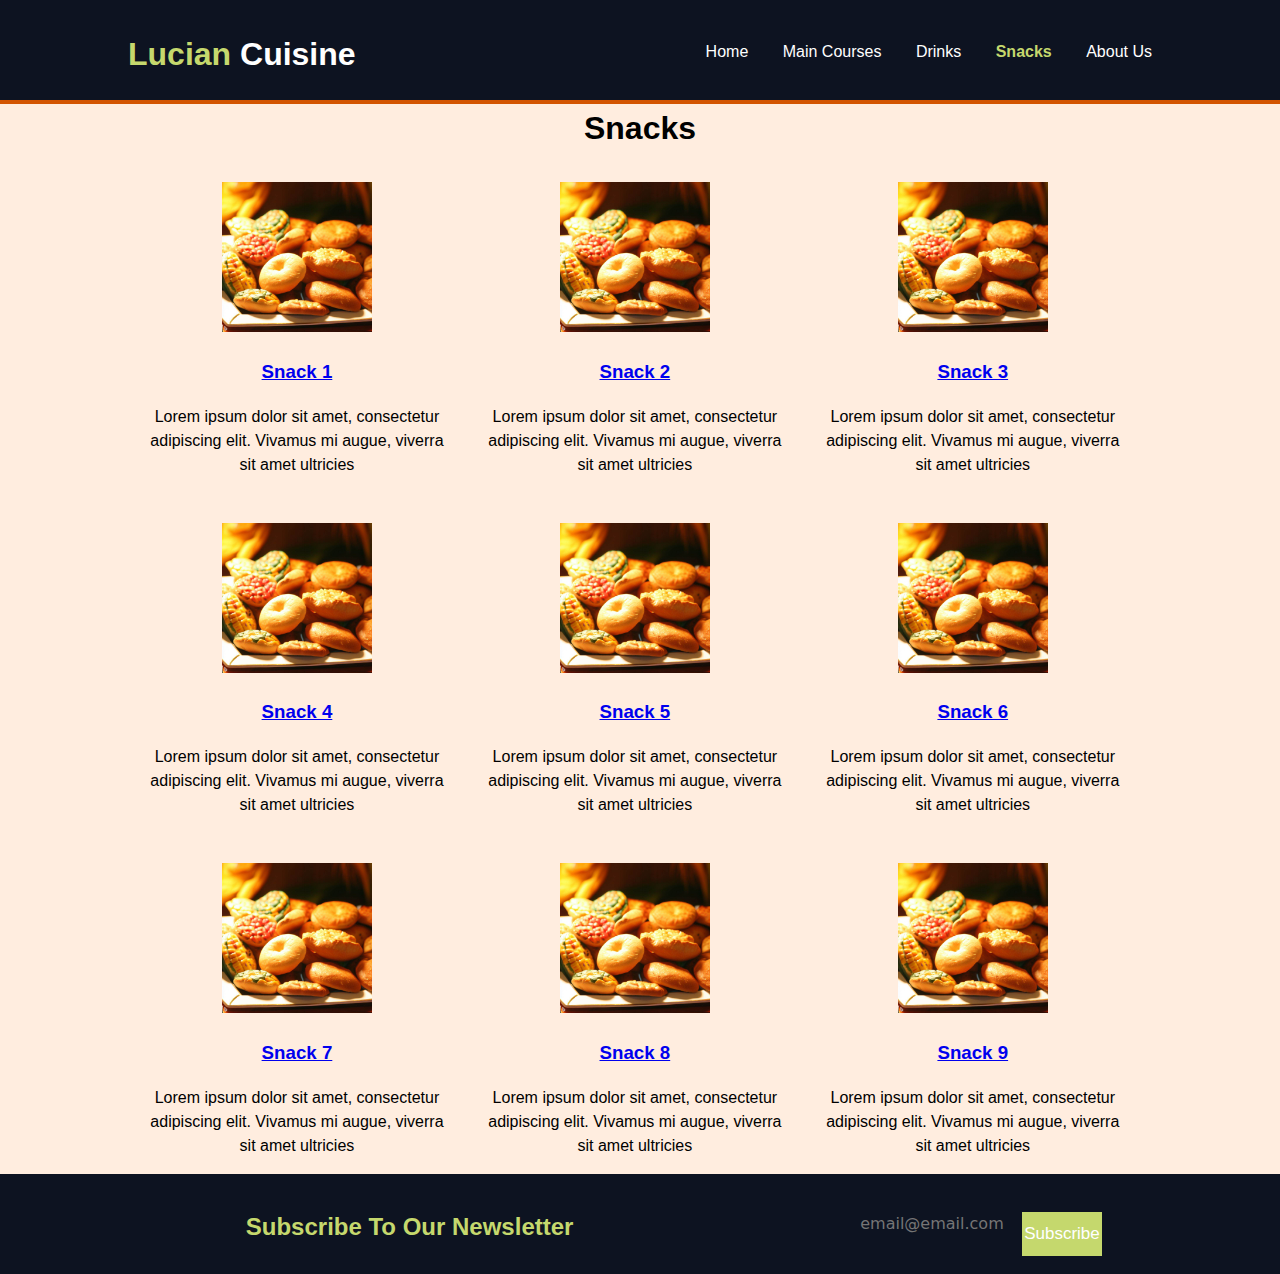
<file: snacks.html>
<!doctype html>
<html lang="en">
    <head>
        <title>Main Courses</title>
        <link rel="stylesheet" href="css/style.css">
    </head>
    <body>
        <header>
            <div class="container">
                <h1 id="branding"><span class="active">Lucian</span> Cuisine</h1>
                <nav>
                    <ul>
                        <li><a href="index.html">Home</a></li>
                        <li><a href="maincourses.html">Main Courses</a></li>
                        <li><a href="drinks.html">Drinks</a></li>
						<li><a class="active" href="snacks.html">Snacks</a></li>
						<li><a href="aboutus.html">About Us</a></li>
                    </ul>
                </nav>
            </div>
        </header>
        
      
		
			
	    <div>
		</div>
		
		<h1 align="center">Snacks</h1>
           
        
        
        <section id="boxes">
            <div class="container">
               <div class="box"> 
                    <a href="recipe.html"><img src="img/snackplaceholder.jpg"></a>
                    <a href="recipe.html"><h3>Snack 1</h3></a>
                    <p>Lorem ipsum dolor sit amet, consectetur adipiscing elit. Vivamus mi augue, viverra sit amet ultricies</p>
                </div>
                <div class="box">
                    <a href="recipe.html"><img src="img/snackplaceholder.jpg"></a>
                    <a href="recipe.html"><h3>Snack 2</h3></a>
                    <p>Lorem ipsum dolor sit amet, consectetur adipiscing elit. Vivamus mi augue, viverra sit amet ultricies</p>
                </div>
                <div class="box">
                    <a href="recipe.html"><img src="img/snackplaceholder.jpg"></a>
                    <a href="recipe.html"><h3>Snack 3</h3></a>
                    <p>Lorem ipsum dolor sit amet, consectetur adipiscing elit. Vivamus mi augue, viverra sit amet ultricies</p>
                </div>
				 <div class="box">
                    <a href="recipe.html"><img src="img/snackplaceholder.jpg"></a>
                    <a href="recipe.html"><h3>Snack 4</h3></a>
                    <p>Lorem ipsum dolor sit amet, consectetur adipiscing elit. Vivamus mi augue, viverra sit amet ultricies</p>
                </div>
				 <div class="box">
                    <a href="recipe.html"><img src="img/snackplaceholder.jpg"></a>
                    <a href="recipe.html"><h3>Snack 5</h3></a>
                    <p>Lorem ipsum dolor sit amet, consectetur adipiscing elit. Vivamus mi augue, viverra sit amet ultricies</p>
                </div>
				 <div class="box">
                    <a href="recipe.html"><img src="img/snackplaceholder.jpg"></a>
                    <a href="recipe.html"><h3>Snack 6</h3></a>
                    <p>Lorem ipsum dolor sit amet, consectetur adipiscing elit. Vivamus mi augue, viverra sit amet ultricies</p>
                </div>
				 <div class="box">
                    <a href="recipe.html"><img src="img/snackplaceholder.jpg"></a>
                    <a href="recipe.html"><h3>Snack 7</h3></a>
                    <p>Lorem ipsum dolor sit amet, consectetur adipiscing elit. Vivamus mi augue, viverra sit amet ultricies</p>
                </div>
				 <div class="box">
                    <a href="recipe.html"><img src="img/snackplaceholder.jpg"></a>
                    <a href="recipe.html"><h3>Snack 8</h3></a>
                    <p>Lorem ipsum dolor sit amet, consectetur adipiscing elit. Vivamus mi augue, viverra sit amet ultricies</p>
                </div>
				 <div class="box">
                    <a href="recipe.html"><img src="img/snackplaceholder.jpg"></a>
                    <a href="recipe.html"><h3>Snack 9</h3></a>
                    <p>Lorem ipsum dolor sit amet, consectetur adipiscing elit. Vivamus mi augue, viverra sit amet ultricies</p>
                </div>
            </div>
        </section>

        <footer>
             <section id="newsletter">
            <div class="container">
                <h2>Subscribe To Our Newsletter</h2>
                <form>
                    <input type="email" placeholder="email@email.com">
                    <button>Subscribe</button>
                </form>
            </div>
        </section>
        </footer>
    </body>
</html>
</file>
<file: css/style.css>
{
    margin: 0;
    padding: 0;
}
.rate {
    float: left;
    height: 46px;
    padding: 0 10px;
}
.rate:not(:checked) > input {
    position:absolute;
    top:-9999px;
}
.rate:not(:checked) > label {
    float:right;
    width:1em;
    overflow:hidden;
    white-space:nowrap;
    cursor:pointer;
    font-size:30px;
    color:#ccc;
}
.rate:not(:checked) > label:before {
    content: '★ ';
}
.rate > input:checked ~ label {
    color: #ffc700;    
}
.rate:not(:checked) > label:hover,
.rate:not(:checked) > label:hover ~ label {
    color: #deb217;  
}
.rate > input:checked + label:hover,
.rate > input:checked + label:hover ~ label,
.rate > input:checked ~ label:hover,
.rate > input:checked ~ label:hover ~ label,
.rate > label:hover ~ input:checked ~ label {
    color: #c59b08;
}

body {
    margin: 0;
    padding: 0;
    font-family: 'Arial', 'Helvetica', sans-serif;
    font-size: 1em;
    line-height: 1.5;
    background-color: #ffeddf;
}

ul, h1 {
    margin: 0;
    padding: 0;
}

.center {
  display: block;
  margin-left: auto;
  margin-right: auto;
  width: 50%;
}

.container {
    width: 80%;
    margin: auto;
    overflow: hidden;
}

.active {
    color: #c5d86d;
    font-weight: bold;
}

.dark {
    background-color: #0d1321;
    color: #ffffff;
}

header {
    background-color: #0d1321;
    min-height: 100px;
    color: #ffffff;
    border-bottom: 4px solid #d35400;
}

header #branding {
    float: left;
    margin-top: 30px;
}

header nav {
    float: right;
    margin-top: 40px;
}

header li {
    list-style-type: none;
    display: inline;
    margin-left:30px;
}

header a {
    text-decoration: none;
    color: #ffffff;
}

header a:hover {
    color: #bdc3c7;
    font-weight: bold;
}

#banner {
    background: url('../img/stluciabanner.png') no-repeat 0 -400px;
    min-height: 400px;
    text-align: center;
    color: #ffffff;
}

#banner h1 {
    font-size: 55px;
    margin-top: 100px;
}

#banner p {
    font-size: 20px;
    margin-bottom: 50px;
}

#newsletter{
    background-color: #0d1321;
    min-height: 100px;
}

#newsletter h2 {
    float: left;
    width: 55%;
    color: #c5d86d;
    margin-top: 35px;
}

#newsletter form {
    float: right;
    margin-top: 30px;
}

#newsletter input[type="email"] {
    padding: 10px 0px;
    width: 180px;
}

#newsletter button {
    border: none;
    padding: 12px 0px;
    width: 80px;
    background-color: #c5d86d;
    color: #ffffff;
    cursor: pointer;
}

#boxes {
    min-height: 300px;
}

.box {
    float: left;
    display: inline-block;
    width: 30%;
    text-align: center;
    margin-top: 30px;
    margin-right: 1.5%;
    margin-left: 1.5%;
}
.searchbar {
  position:relative;
  top: 20%;
  left: 0;
  right: 0;
  width: 30%;
  padding: 15px;
  margin: -83px auto 0 auto;
  background-color: #ff7575;
  border-radius: 20px;
  transform: scale(1.5);
  box-shadow:  #ffffffeb;
  display: table-cell;
  vertical-align: middle;
}

input {
  all: unset;
  font: 16px system-ui;
  color: #fff;
  height: 100%;
  width: 100%;
  padding: 6px 10px;
}

button {
  float: right;
  padding: 6px;
  margin-top: 8px;
  margin-right: 50px;
  background: #ddd;
  font-size: 17px;
  border: none;
  cursor: pointer;
}

.box img {
    width: 150px;
	height: 150px;
}

#recipe {
    float: left;
    width: 65%;
    text-align: justify;
}

#recipe p:nth-child(3), #wwd {
    padding: 2.5%;
}

#wwd {
    float: right;
    width: 30%;
    margin-top: 20px;
    text-align: justify;
}

#services {
    float: left;
    width: 65%;
    margin-bottom: 20px;
}

#services div {
    background-color: #bdc3c7;
    padding: 20px;
    margin-bottom: 5px;
    border: 1px solid #7f8c8d;
}

#contact {
    float: right;
    width: 30%;
    margin-top: 20px;
    padding: 2%
}

#contact input[type="text"], #contact textarea {
    width: 95%;
    padding: 2.5%;
}

#contact button {
    background-color: #d35400;
    color: #ffffff;
    border: none;
    width: 100px;
    padding: 10px 0px;
}

footer {
    background-color: #d35400;
    color: #ffffff;
    text-align: center;
}

@media screen and (max-width: 768px) {
    
    header #branding, header nav, #newsletter h2, #newsletter form, .box, #about, #services, #contact {
        float: none;
        width: 100%;
        text-align: center;
    }
    
    header nav {
        margin: 10px 0 20px 0;
    }
    
    #banner h1{
        margin-top: 50px;
        font-size: 40px;
    }
    
    #newsletter {
        padding-bottom: 45px;
    }
    
    #newsletter form {
        margin-top: 0px;
    }
    
    #newsletter input[type="email"], #newsletter button{
        display: block;
        width: 100%;
    }
        
    #newsletter button {
        margin: 5px 0px 0px 0px;
    }
    
    #about p {
        text-align: justify;
    }
    
    #wwd {
        float: none;
        width: 95%;
        margin-bottom: 30px;
    }
    
    #wwd h3 {
        text-align: center;
    }
    
    #contact {
        margin-top: -10px;
        margin-bottom: 20px;
        padding-bottom: 20px;
    }
    
    #contact input[type="text"], #contact textarea {
        width: 85%;
        padding: 2.5%;
        margin: 0px 20px 0px 0px;
    }
    
    #contact button {
        width: 90%;
        margin: 0px 20px 0px 0px;
    }
    
}

@media screen and (max-width: 480px) {
    
    header .container {
        width: 100%;
    }
    
    header #branding {
        display: block;
        width: 100%;
    }
    
    header nav {
        float: left;
        margin: 20px 0px;
        width: 100%;
    }
    
    header li {
        width: 100%;
        margin: 0;
    }
    
    header a {
        display: inline-block;
        width: 100%;
        padding: 10px 0px;
    }
    
    header a:hover {
        background-color: #d35400;;
    }
    
}
</file>
